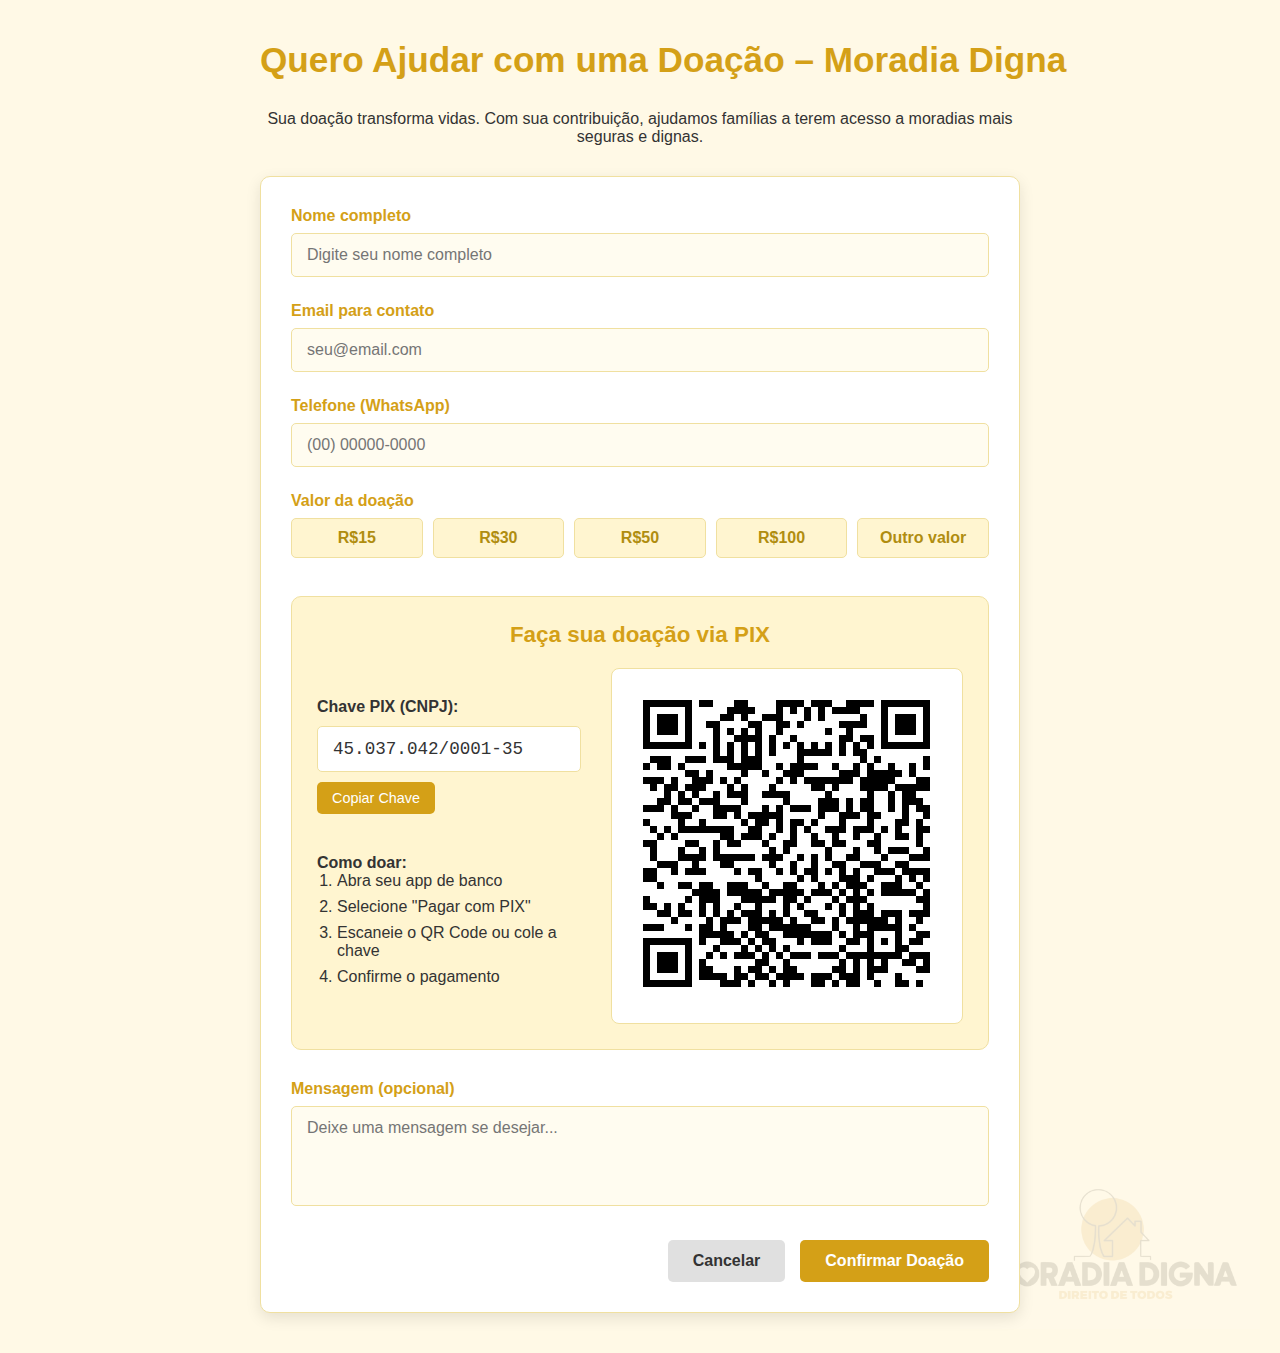
<file: formsubmmit_/forms.html>
<!DOCTYPE html>
<html lang="pt-BR">
<head>
    <meta charset="UTF-8">
    <meta name="viewport" content="width=device-width, initial-scale=1.0">
    <link rel="shortcut icon" href="Apresentação ONG Idosos Cuidar de quem cuidou de você.png" type="image/x-icon">
    <title>Doação - Moradia Digna</title>
    <link rel="stylesheet" href="page.css">
</head>
<body>
    <div class="logo-background">
        <img src="Apresentação ONG Idosos Cuidar de quem cuidou de você.png" alt="Logo Moradia Digna">
    </div>

    <div class="container">
        <div class="header">
            <h1>Quero Ajudar com uma Doação – Moradia Digna</h1>
        </div>
        <div class="headerTWO">
            <p>Sua doação transforma vidas. Com sua contribuição, ajudamos famílias a terem acesso a moradias mais seguras e dignas.</p>
        </div>

        <div class="success-message" id="successMessage">
            <h2>Obrigado por sua doação!</h2>
            <p>Sua contribuição será muito importante para ajudar famílias a terem uma moradia digna.</p>
        </div>

        <form id="donationForm" class="donation-form" action="https://formsubmit.co/ mudar@email.com " method="POST">
            <div class="form-group">
                <label for="fullName">Nome completo</label>
                <input type="text" id="fullName" name="fullName" placeholder="Digite seu nome completo">
                <span class="error-message">Por favor, insira seu nome completo</span>
            </div>

            <div class="form-group">
                <label for="email">Email para contato</label>
                <input type="email" id="email" name="email" placeholder="seu@email.com">
                <span class="error-message">Por favor, insira um email válido</span>
            </div>

            <div class="form-group">
                <label for="phone">Telefone (WhatsApp)</label>
                <input type="tel" id="phone" name="phone" placeholder="(00) 00000-0000">
                <span class="error-message">Por favor, insira um número de telefone válido</span>
            </div>

            <div class="form-group">
                <label>Valor da doação</label>
                <div class="donation-options">
                    <div class="donation-option">
                        <input type="radio" id="amount15" name="donationAmount" value="15">
                        <label for="amount15">R$15</label>
                    </div>
                    <div class="donation-option">
                        <input type="radio" id="amount30" name="donationAmount" value="30">
                        <label for="amount30">R$30</label>
                    </div>
                    <div class="donation-option">
                        <input type="radio" id="amount50" name="donationAmount" value="50">
                        <label for="amount50">R$50</label>
                    </div>
                    <div class="donation-option">
                        <input type="radio" id="amount100" name="donationAmount" value="100">
                        <label for="amount100">R$100</label>
                    </div>
                    <div class="donation-option">
                        <input type="radio" id="otherAmount" name="donationAmount" value="other">
                        <label for="otherAmount">Outro valor</label>
                    </div>
                </div>
                <div class="other-amount" id="otherAmountContainer">
                    <input type="number" id="customAmount" name="customAmount" placeholder="Digite o valor desejado" min="1">
                    <span class="error-message">Por favor, insira um valor válido</span>
                </div>
                <span class="error-message" id="amountError">Por favor, selecione um valor para doação</span>
            </div>

            <!-- Nova seção PIX -->
<div class="pix-section">
    <div class="pix-info">
        <h3>Faça sua doação via PIX</h3>
        <div class="pix-details">
            <div class="pix-data">
                <p><strong>Chave PIX (CNPJ):</strong></p>
                <div class="pix-key">45.037.042/0001-35</div>
                <button class="btn-copy" onclick="copyPixKey()">Copiar Chave</button>
                
                <div class="pix-instructions">
                    <h4>Como doar:</h4>
                    <ol>
                        <li>Abra seu app de banco</li>
                        <li>Selecione "Pagar com PIX"</li>
                        <li>Escaneie o QR Code ou cole a chave</li>
                        <li>Confirme o pagamento</li>
                    </ol>
                </div>
            </div>
            
            <div class="pix-qr-code">
                <div id="qrcode"></div>
                <img src="qr_code.png" alt="qr code">
            </div>
        </div>
    </div>
</div>

            <div class="form-group">
                <label for="message">Mensagem (opcional)</label>
                <textarea id="message" name="message" placeholder="Deixe uma mensagem se desejar..."></textarea>
            </div>

            <div class="form-actions">
                <button type="button" class="btn btn-cancel" id="cancelBtn">Cancelar</button>
                <button type="submit" class="btn btn-submit" id="submitBtn" hrnf="C:\formsubmmit\Landing-Page-ONG\layout\two\page.html">Confirmar Doação</button>
            </div>
        </form>
    </div>

    <script src="bc.js"></script>
</body>
</html>
</file>
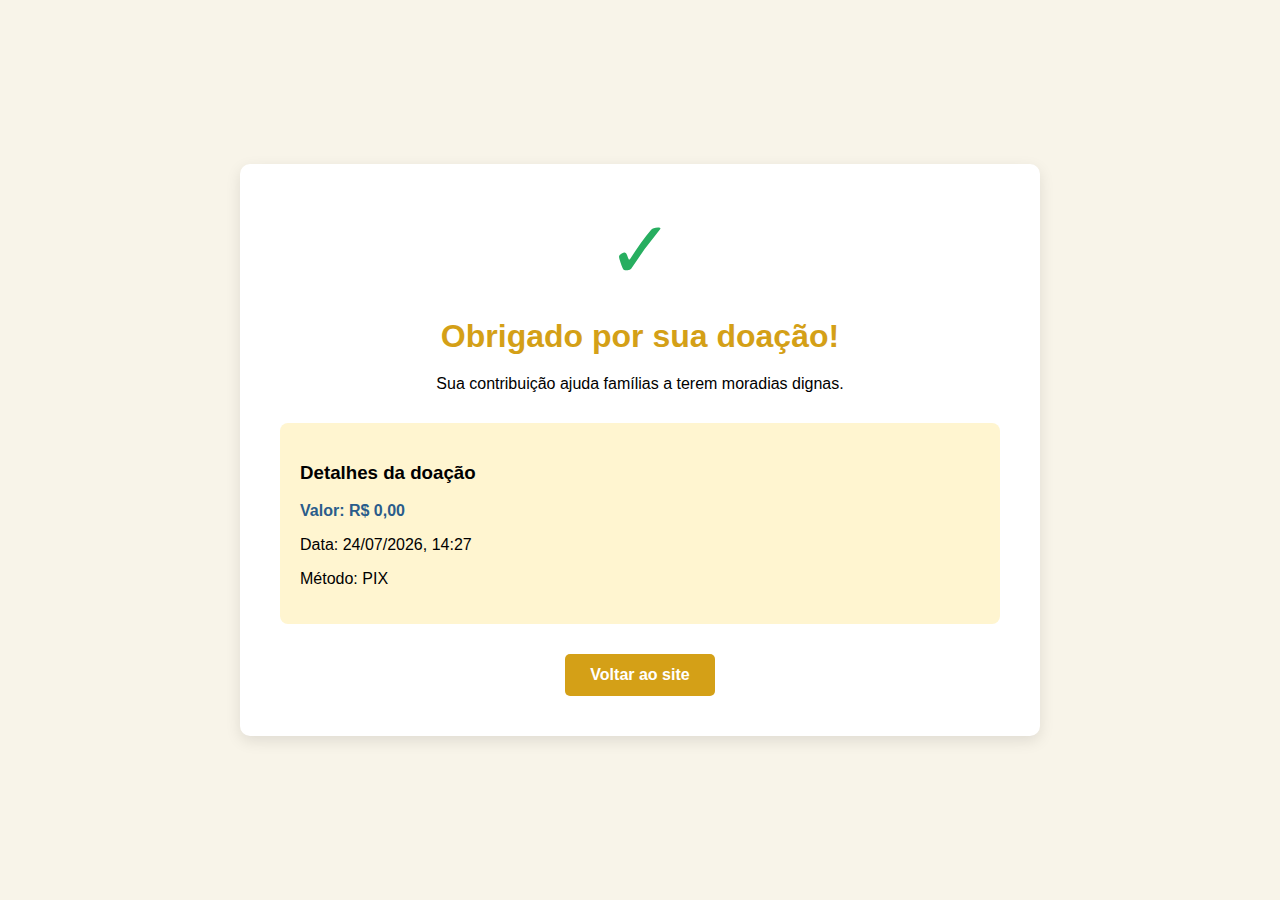
<file: formsubmmit_/two/page.html>
<!DOCTYPE html>
<html lang="pt-BR">
<head>
    <meta charset="UTF-8">
    <meta name="viewport" content="width=device-width, initial-scale=1.0">
    <title>Obrigado por doar - Moradia Digna</title>
    <link rel="stylesheet" href="layout.css">
</head>
<body>
    <div class="container">
        <div class="thank-you-card">
            <div class="thank-you-icon">✓</div>
            <h1>Obrigado por sua doação!</h1>
            <p class="thank-you-message">Sua contribuição ajuda famílias a terem moradias dignas.</p>
            
            <div class="donation-details">
                <h3>Detalhes da doação</h3>
                <p id="donationValue">Valor: R$ 0,00</p>
                <p id="donationDate">Data: carregando...</p>
                <p>Método: PIX</p>
            </div>
            
            <a href="../../index.html" class="btn-return">Voltar ao site</a>
        </div>
    </div>

    <script src="jv.js"></script>
</body>
</html>
</file>
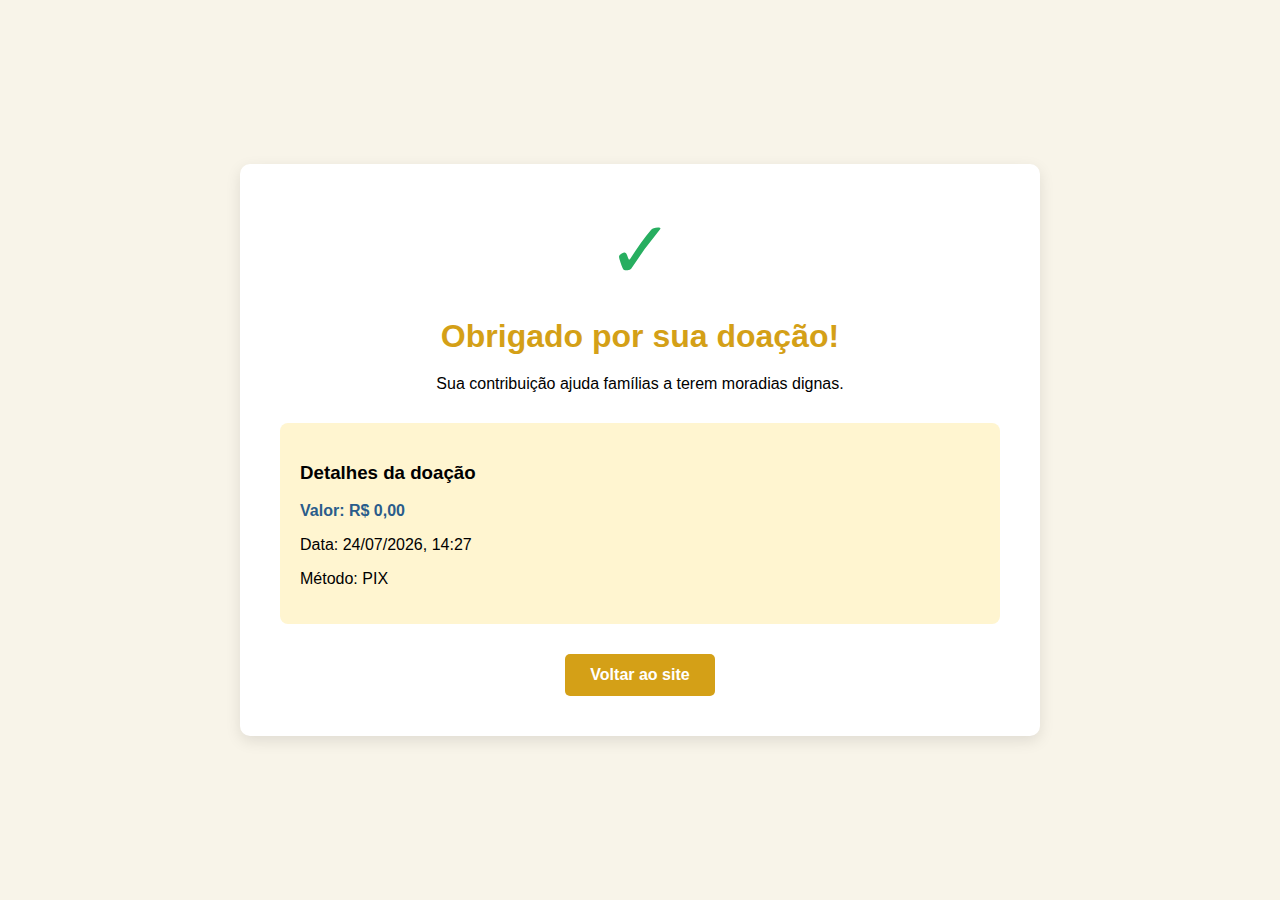
<file: layout/two/page.html>
<!DOCTYPE html>
<html lang="pt-BR">
<head>
    <meta charset="UTF-8">
    <meta name="viewport" content="width=device-width, initial-scale=1.0">
    <title>Obrigado por doar - Moradia Digna</title>
    <link rel="stylesheet" href="layout.css">
</head>
<body>
    <div class="container">
        <div class="thank-you-card">
            <div class="thank-you-icon">✓</div>
            <h1>Obrigado por sua doação!</h1>
            <p class="thank-you-message">Sua contribuição ajuda famílias a terem moradias dignas.</p>
            
            <div class="donation-details">
                <h3>Detalhes da doação</h3>
                <p id="donationValue">Valor: R$ 0,00</p>
                <p id="donationDate">Data: carregando...</p>
                <p>Método: PIX</p>
            </div>
            
            <a href="C:\formsubmmit\Landing-Page-ONG\index.html" class="btn-return">Voltar ao site</a>
        </div>
    </div>

    <script src="jv.js"></script>
</body>
</html>
</file>
<file: formsubmmit_/page.css>
* {
    margin: 0;
    padding: 0;
    box-sizing: border-box;
    font-family: 'Segoe UI', Tahoma, Geneva, Verdana, sans-serif;
}

body {
    background-color: #fff9e6; /* Amarelo muito claro para fundo */
    color: #333;
    position: relative;
    min-height: 100vh;
    overflow-x: hidden;
}

.logo-background {
    position: absolute;
    bottom: 20px;
    right: 20px;
    opacity: 0.1;
    z-index: 0;
}

.logo-background img {
    width: 300px;
    height: auto;
}

.container {
    max-width: 800px;
    margin: 0 auto;
    padding: 40px 20px;
    position: relative;
    z-index: 1;
}

.header {
    text-align: center;
    white-space: nowrap;
    margin-bottom: 30px;
}

.headerTWO {
    text-align: center;
    margin-bottom: 30px;
}

.header h1 {
    color: #d4a017; /* Dourado/amarelo escuro para títulos */
    font-size: 2.2rem;
    margin-bottom: 15px;
}

.header p {
    color: #5a5a5a; /* Cinza escuro para texto */
    font-size: 1.1rem;
    line-height: 1.6;
}

.donation-form {
    background-color: white;
    border-radius: 10px;
    padding: 30px;
    box-shadow: 0 5px 15px rgba(0, 0, 0, 0.1);
    border: 1px solid #f0e0a0; /* Borda amarela clara */
}

.form-group {
    margin-bottom: 25px;
}

.form-group label {
    display: block;
    margin-bottom: 8px;
    font-weight: 600;
    color: #d4a017; /* Dourado/amarelo escuro */
}

.form-group input[type="text"],
.form-group input[type="email"],
.form-group input[type="tel"],
.form-group input[type="number"],
.form-group textarea {
    width: 100%;
    padding: 12px 15px;
    border: 1px solid #f0e0a0; /* Borda amarela clara */
    border-radius: 5px;
    font-size: 1rem;
    transition: border-color 0.3s;
    background-color: #fffcf0; /* Fundo amarelo muito claro */
}

.form-group input:focus,
.form-group textarea:focus {
    border-color: #d4a017; /* Dourado no foco */
    outline: none;
}

.form-group textarea {
    min-height: 100px;
    resize: vertical;
}

.donation-options {
    display: flex;
    flex-wrap: wrap;
    gap: 10px;
    margin-bottom: 15px;
}

.donation-option {
    flex: 1 1 calc(20% - 10px);
    min-width: 80px;
}

.donation-option input[type="radio"] {
    display: none;
}

.donation-option label {
    display: block;
    padding: 10px;
    background-color: #fff5d0; /* Amarelo claro */
    border: 1px solid #f0e0a0; /* Borda amarela clara */
    border-radius: 5px;
    text-align: center;
    cursor: pointer;
    transition: all 0.3s;
    color: #b08d10; /* Amarelo escuro */
}

.donation-option input[type="radio"]:checked + label {
    background-color: #d4a017; /* Dourado */
    color: white;
    border-color: #d4a017; /* Dourado */
}

.other-amount {
    margin-top: 15px;
    display: none;
}

.other-amount.active {
    display: block;
}

.form-actions {
    display: flex;
    justify-content: flex-end;
    gap: 15px;
    margin-top: 30px;
}

.btn {
    padding: 12px 25px;
    border: none;
    border-radius: 5px;
    font-size: 1rem;
    font-weight: 600;
    cursor: pointer;
    transition: background-color 0.3s;
}

.btn-submit {
    background-color: #d4a017; /* Dourado */
    color: white;
}

.btn-submit:hover {
    background-color: #b08d10; /* Dourado mais escuro no hover */
}

.btn-cancel {
    background-color: #e0e0e0; /* Cinza claro */
    color: #333;
}

.btn-cancel:hover {
    background-color: #c8c8c8; /* Cinza médio no hover */
}

.error-message {
    color: #c23b3b; /* Vermelho para erros */
    font-size: 0.9rem;
    margin-top: 5px;
    display: none;
}

.error input,
.error textarea {
    border-color: #c23b3b !important; /* Vermelho para campos inválidos */
}

.error .error-message {
    display: block;
}

.success-message {
    display: none;
    text-align: center;
    padding: 20px;
    background-color: #fff5d0; /* Amarelo claro */
    color: #b08d10; /* Amarelo escuro */
    border-radius: 5px;
    margin-bottom: 20px;
    border: 1px solid #f0e0a0; /* Borda amarela clara */
}

@media (max-width: 768px) {
    .donation-option {
        flex: 1 1 calc(50% - 10px);
    }
    
    .container {
        padding: 20px 10px;
    }
    
    .header h1 {
        font-size: 1.8rem;
    }
}

.form-group textarea {
    min-height: 100px;
    resize: none; /* Isso remove o redimensionamento */
}

.background-image-container {
    position: fixed;
    top: 0;
    left: 0;
    width: 100%;
    height: 100%;
    background-image: url('caminho/para/sua-imagem.jpg');
    background-size: cover;          /* Cobrir toda a área mantendo proporções */
    background-position: center center; /* Centraliza horizontal e verticalmente */
    background-repeat: no-repeat;
    background-attachment: fixed;    /* Fixa a imagem durante o scroll */
    z-index: -1;
    opacity: 0.3;
    
    /* Técnica avançada de centralização para diferentes tamanhos de tela */
    display: flex;
    justify-content: center;
    align-items: center;
    overflow: hidden;
}

/* Se estiver usando tag <img> dentro do container */
.background-image-container img {
    min-width: 100%;
    min-height: 100%;
    width: auto;
    height: auto;
    
    /* Centralização perfeita */
    position: absolute;
    top: 50%;
    left: 50%;
    transform: translate(-50%, -50%);
    
    /* Garante que a imagem cubra todo o espaço */
    object-fit: cover;
}

/* Mantenha todo o CSS anterior e adicione: */

.payment-method {
    margin: 25px 0;
    padding: 20px;
    background-color: #fff5d0;
    border-radius: 8px;
    border: 1px solid #f0e0a0;
}

.payment-method h3 {
    color: #d4a017;
    margin-bottom: 15px;
    font-size: 1.2rem;
}

.payment-options {
    display: flex;
    gap: 10px;
    margin-bottom: 20px;
}

.payment-option {
    padding: 10px 15px;
    background-color: #f8f8f8;
    border-radius: 5px;
    cursor: pointer;
    transition: all 0.3s;
    border: 1px solid #ddd;
}

.payment-option.active {
    background-color: #d4a017;
    color: white;
    border-color: #d4a017;
}

.payment-option:hover {
    background-color: #e8e8e8;
}

.payment-option.active:hover {
    background-color: #b08d10;
}

/* Estilos para a seção PIX */
.pix-section {
    margin: 30px 0;
    padding: 25px;
    background-color: #fff5d0;
    border-radius: 10px;
    border: 1px solid #f0e0a0;
}

.pix-section h3 {
    color: #d4a017;
    margin-bottom: 20px;
    text-align: center;
    font-size: 1.4rem;
}

.pix-details {
    display: flex;
    gap: 30px;
    align-items: center;
}

.pix-data {
    flex: 1;
}

.pix-key {
    background: white;
    padding: 12px 15px;
    border-radius: 5px;
    font-family: monospace;
    font-size: 1.1rem;
    margin: 10px 0;
    border: 1px solid #f0e0a0;
    word-break: break-all;
}

.btn-copy {
    background-color: #d4a017;
    color: white;
    border: none;
    padding: 8px 15px;
    border-radius: 5px;
    cursor: pointer;
    font-size: 0.9rem;
    margin-bottom: 20px;
    transition: background-color 0.3s;
}

.btn-copy:hover {
    background-color: #b08d10;
}

.pix-instructions {
    margin-top: 20px;
}

.pix-instructions ol {
    padding-left: 20px;
}

.pix-instructions li {
    margin-bottom: 8px;
}

.pix-qr-code {
    flex: 0 0 200px;
    text-align: center;
    padding: 15px;
    background: white;
    border-radius: 8px;
    border: 1px solid #f0e0a0;
}

.qr-caption {
    margin-top: 10px;
    font-size: 0.9rem;
    color: #5a5a5a;
}

/* Responsivo */
@media (max-width: 768px) {
    .pix-details {
        flex-direction: column;
    }
    
    .pix-qr-code {
        margin-top: 20px;
    }
}
</file>
<file: formsubmmit_/two/layout.css>
body {
    font-family: 'Segoe UI', Tahoma, Geneva, Verdana, sans-serif;
    background-color: #f8f4e9;
    margin: 0;
    padding: 0;
    display: flex;
    justify-content: center;
    align-items: center;
    min-height: 100vh;
}

.container {
    width: 100%;
    max-width: 800px;
    padding: 20px;
}

.thank-you-card {
    background: white;
    border-radius: 10px;
    padding: 40px;
    box-shadow: 0 5px 15px rgba(0,0,0,0.1);
    text-align: center;
}

.thank-you-icon {
    font-size: 80px;
    color: #27ae60;
    margin-bottom: 20px;
}

h1 {
    color: #d4a017;
    margin-bottom: 20px;
}

.donation-details {
    background: #fff5d0;
    padding: 20px;
    border-radius: 8px;
    margin: 30px 0;
    text-align: left;
}

#donationValue {
    font-weight: bold;
    color: #2a5c8b;
}

.btn-return {
    display: inline-block;
    padding: 12px 25px;
    background: #d4a017;
    color: white;
    text-decoration: none;
    border-radius: 5px;
    font-weight: 600;
    transition: background 0.3s;
}

.btn-return:hover {
    background: #b08d10;
}
</file>
<file: layout/two/layout.css>
body {
    font-family: 'Segoe UI', Tahoma, Geneva, Verdana, sans-serif;
    background-color: #f8f4e9;
    margin: 0;
    padding: 0;
    display: flex;
    justify-content: center;
    align-items: center;
    min-height: 100vh;
}

.container {
    width: 100%;
    max-width: 800px;
    padding: 20px;
}

.thank-you-card {
    background: white;
    border-radius: 10px;
    padding: 40px;
    box-shadow: 0 5px 15px rgba(0,0,0,0.1);
    text-align: center;
}

.thank-you-icon {
    font-size: 80px;
    color: #27ae60;
    margin-bottom: 20px;
}

h1 {
    color: #d4a017;
    margin-bottom: 20px;
}

.donation-details {
    background: #fff5d0;
    padding: 20px;
    border-radius: 8px;
    margin: 30px 0;
    text-align: left;
}

#donationValue {
    font-weight: bold;
    color: #2a5c8b;
}

.btn-return {
    display: inline-block;
    padding: 12px 25px;
    background: #d4a017;
    color: white;
    text-decoration: none;
    border-radius: 5px;
    font-weight: 600;
    transition: background 0.3s;
}

.btn-return:hover {
    background: #b08d10;
}
</file>
